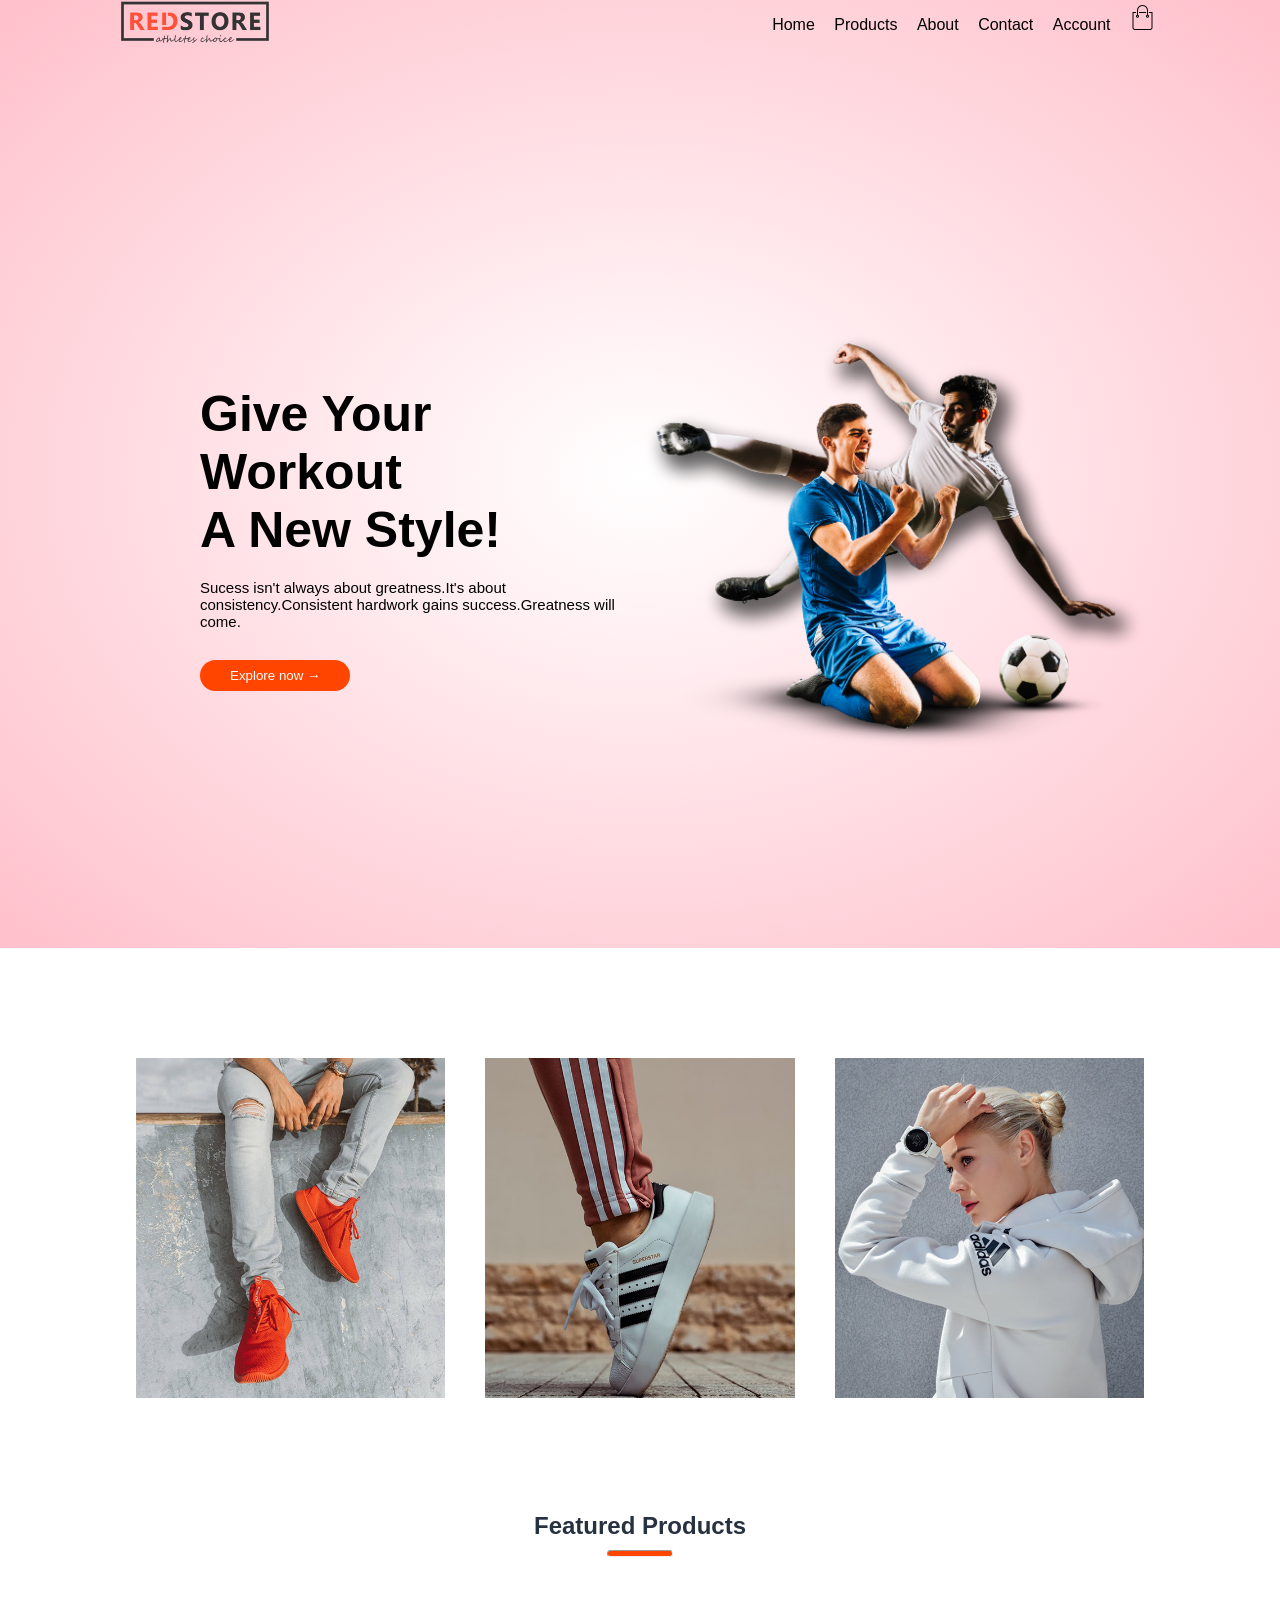
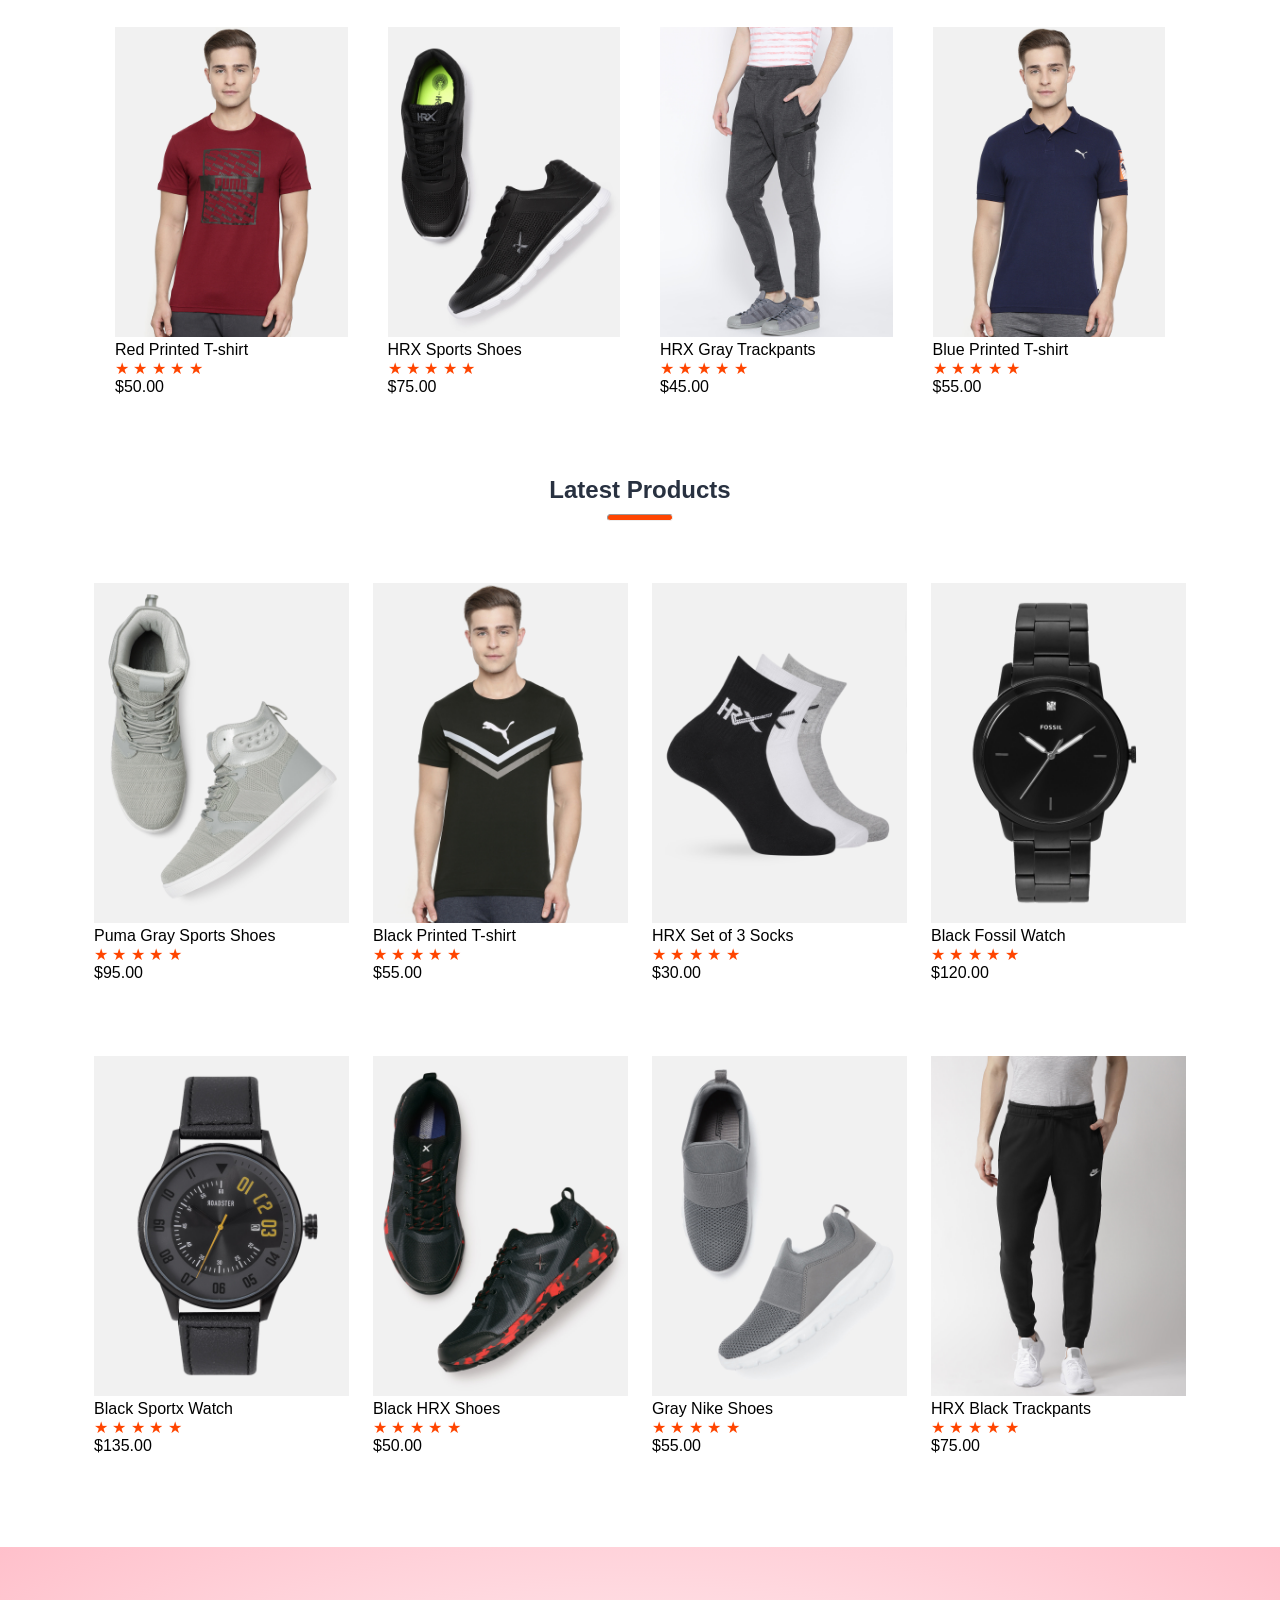
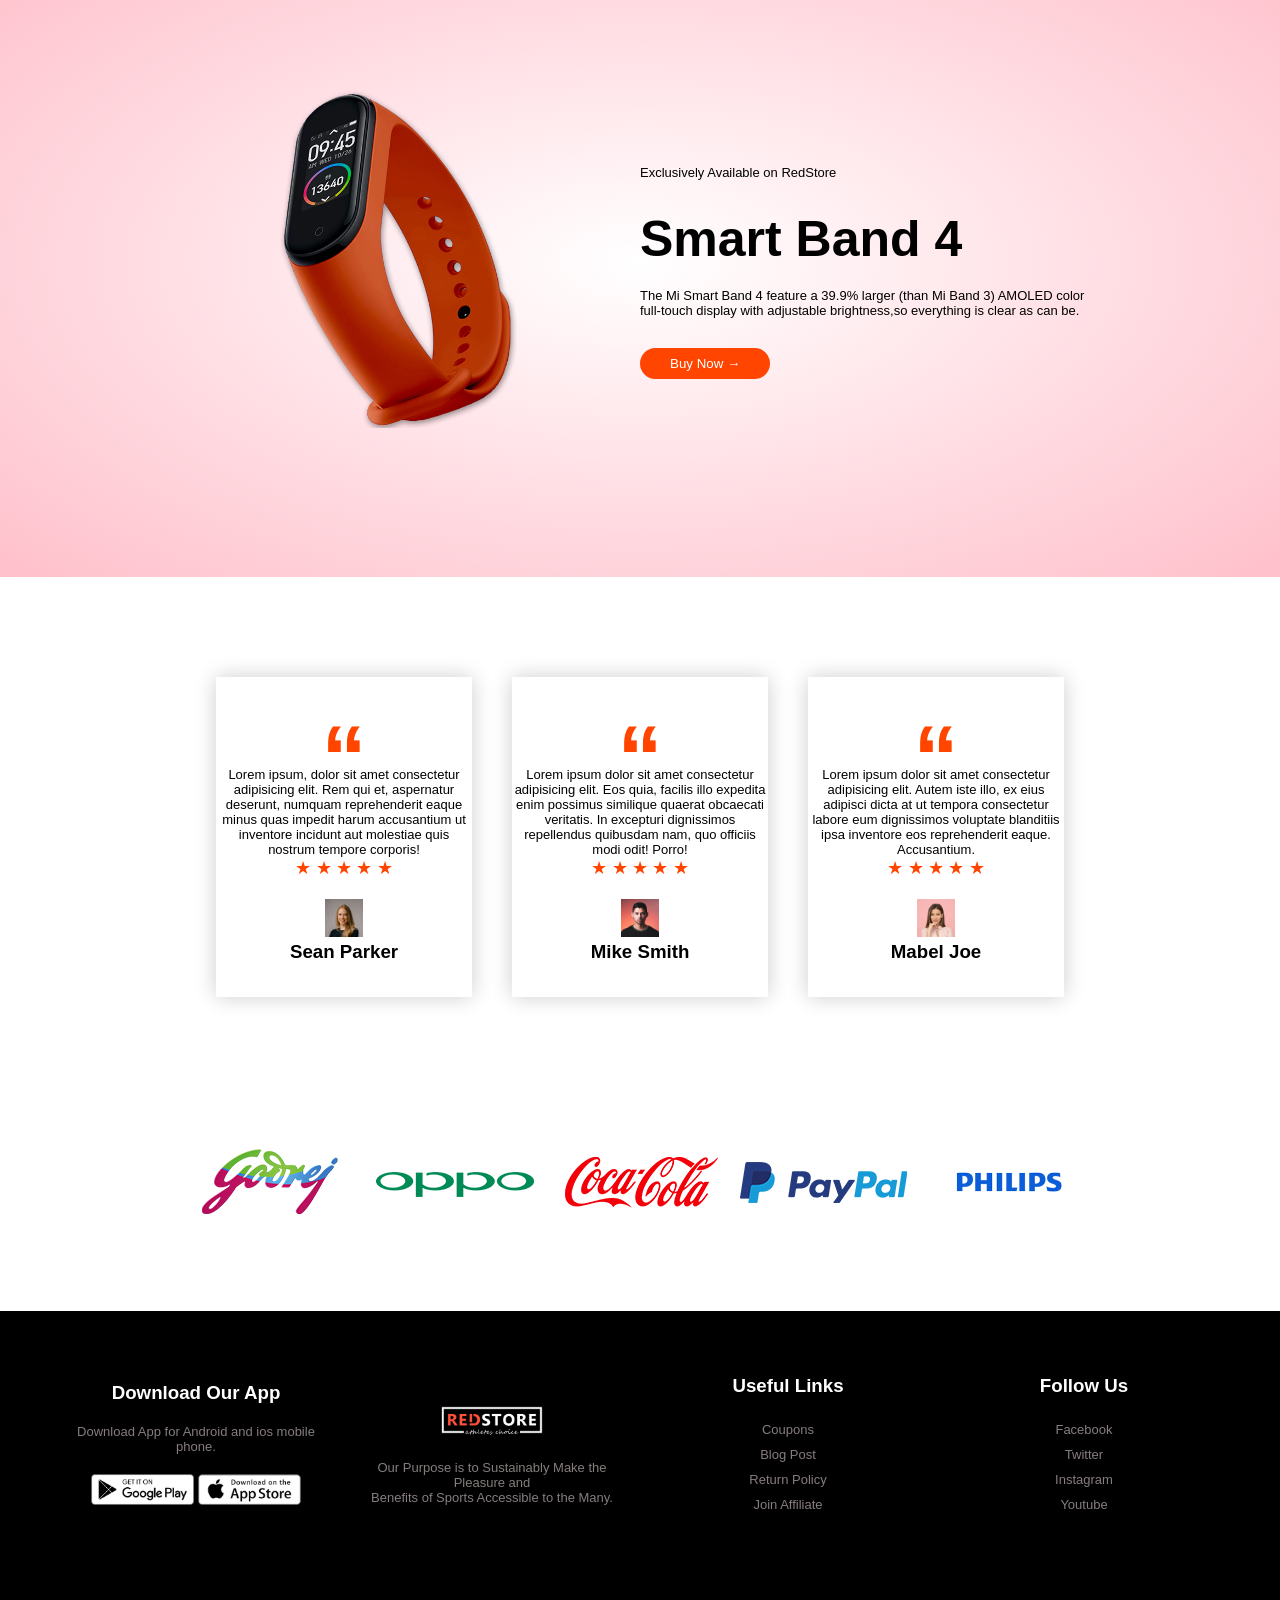
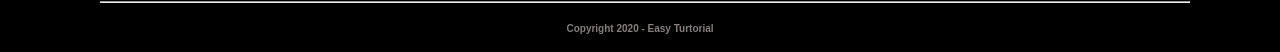
<file: index.html>
<!DOCTYPE html>
<html lang="en">
<head>
    <meta charset="UTF-8">
    <meta name="viewport" content="width=device-width, initial-scale=1.0">
    <title>Red-Store</title>
    <link rel="stylesheet" href="./style/main.css">
    
</head>
<body>
    <div class="header">
        
        <div class="container">
        <div class="navbar">
            
        <a href="../index.html"><img src="../assets/logo.png" alt=""width="150px"></a>
        <nav>
           
            <ul>
                <li><a href="./index.html">Home</a></li>
                <li><a href="./pages/products.html" >Products</a></li>
                <li><a href="#">About</a></li>
                <li><a href="#">Contact</a></li>
                <li><a href="./pages/account.html">Account</a></li>
                <li><a href="./pages/cart.html"><img src="../assets/cart.png" alt=""></a></li>
                
                
            </ul>
        </nav>
    </div>
</div>
    
   
   
     <!-- landing -->
        <section class="landing">
            <div class="col">
              <h1>Give Your Workout <br>A New Style!</h1>
              <p>Sucess isn't always about greatness.It's about consistency.Consistent hardwork gains success.Greatness will come.</p>
              <button><a href="./pages/products.html"> Explore now &#8594;</a></button>
            </div>
            <div class="col">
              <img src="./assets/image1.png" alt="">
            </div>   
        </section>
    </div>
    <main>
        <section class="category"> 
            <div class="cards">
             <div class="card">
                 <img src="./assets/category-1.jpg" alt="">
             </div>        
              <div class="card">
                 <img src="./assets/category-2.jpg" alt="">
             </div>    
             <div class="card">
                 <img src="./assets/category-3.jpg" alt="">
             </div>   
           </div>

        </section>

        <!-- featured products -->

        <section class="products">
            <h2> Featured Products</h2><hr>
            <div class="featured-product">
                <div class="p1">
                    <a href="./pages/Red Printed T-shirt.html"><img src="./assets/product-1.jpg" alt=""></a>
                    <p>Red Printed T-shirt</p>
                    <span>&#9733;</span>
                    <span>&#9733;</span>
                    <span>&#9733;</span>
                    <span>&#9733;</span>
                    <span>&#9733;</span>
                    <p>$50.00</p>


                </div>
                <div class="p2">
                   <a href="#"><img src="./assets/product-2.jpg" alt=""></a> 
                   <p>HRX Sports Shoes</p>
                   <span>&#9733;</span>
                   <span>&#9733;</span>
                   <span>&#9733;</span>
                   <span>&#9733;</span>
                   <span>&#9733;</span>
                   <p>$75.00</p>

               
                </div>
                <div class="p3">
                    <a href="#"><img src="./assets/product-3.jpg" alt=""></a>
                    <p>HRX Gray Trackpants</p>
                    <span>&#9733;</span>
                    <span>&#9733;</span>
                    <span>&#9733;</span>
                    <span>&#9733;</span>
                    <span>&#9733;</span>
                    <p>$45.00</p>
                    
                </div>
                <div class="p4">
                    <a href="#"><img src="./assets/product-4.jpg" alt=""></a>
                    <p>Blue Printed T-shirt</p>
                    <span>&#9733;</span>
                    <span>&#9733;</span>
                    <span>&#9733;</span>
                    <span>&#9733;</span>
                    <span>&#9733;</span>
                    <p>$55.00</p>
                </div>
            </div>
        </section>
        <!-- End Featured products -->
        <!-- Latest product -->
        <section class="products2">
            <h2>Latest Products</h2>
            <hr>
            <div class="latest-product">
                <div class="p5">
                    <a href="#"><img src="./assets/product-5.jpg" alt=""></a>
                    <p>Puma Gray Sports Shoes</p>
                    <span>&#9733;</span>
                    <span>&#9733;</span>
                    <span>&#9733;</span>
                    <span>&#9733;</span>
                    <span>&#9733;</span>
                    <p>$95.00</p>
                </div>
                <div class="p6">
                    <a href="#"><img src="./assets/product-6.jpg" alt=""></a>
                    <p>Black Printed T-shirt</p>
                    <span>&#9733;</span>
                    <span>&#9733;</span>
                    <span>&#9733;</span>
                    <span>&#9733;</span>
                    <span>&#9733;</span>
                    <p>$55.00</p>
                </div>
                <div class="p7">
                    <a href="#"><img src="./assets/product-7.jpg" alt=""></a>
                    <p>HRX Set of 3 Socks</p>
                    <span>&#9733;</span>
                    <span>&#9733;</span>
                    <span>&#9733;</span>
                    <span>&#9733;</span>
                    <span>&#9733;</span>
                    <p>$30.00</p>
                </div>
                <div class="p8">
                    <a href="#"><img src="./assets/product-8.jpg" alt=""></a>
                    <p>Black Fossil Watch</p>
                    <span>&#9733;</span>
                    <span>&#9733;</span>
                    <span>&#9733;</span>
                    <span>&#9733;</span>
                    <span>&#9733;</span>
                    <p>$120.00</p>
                </div>
            </div>
            <div class="latest-product">
                <div class="p9">
                    <a href="#"><img src="./assets/product-9.jpg" alt=""></a>
                    <p>Black Sportx Watch</p>
                    <span>&#9733;</span>
                    <span>&#9733;</span>
                    <span>&#9733;</span>
                    <span>&#9733;</span>
                    <span>&#9733;</span>
                    <p>$135.00</p>
                </div>
                <div class="p10">
                    <a href="#"><img src="./assets/product-10.jpg" alt=""></a>
                    <p>Black HRX Shoes</p>
                    <span>&#9733;</span>
                    <span>&#9733;</span>
                    <span>&#9733;</span>
                    <span>&#9733;</span>
                    <span>&#9733;</span>
                    <p>$50.00</p>
                </div>
                <div class="p11">
                    <a href="#"><img src="./assets/product-11.jpg" alt=""></a>
                    <p>Gray Nike Shoes</p>
                    <span>&#9733;</span>
                    <span>&#9733;</span>
                    <span>&#9733;</span>
                    <span>&#9733;</span>
                    <span>&#9733;</span>
                    <p>$55.00</p>
                </div>
                <div class="p12">
                    <a href="#"><img src="./assets/product-12.jpg" alt=""></a>
                    <p>HRX Black Trackpants</p>
                    <span>&#9733;</span>
                    <span>&#9733;</span>
                    <span>&#9733;</span>
                    <span>&#9733;</span>
                    <span>&#9733;</span>
                    <p>$75.00</p>
                </div>
            </div>
        </section>
         <!-- end of latest products -->
         <section class="exclusive">
            <div class="ad-col">
                <div>
                <img src="./assets/exclusive.png" alt="">
                </div>

            </div>
            <div class="ad-col">
                <p>Exclusively Available on RedStore</p>
                <h1>Smart Band 4</h1>
                <p>The Mi Smart Band 4 feature a 39.9% larger &#40;than Mi Band 3&#41; AMOLED color <br>full-touch display with adjustable brightness,so everything is clear as can be. </p>
                <button><a href="#">Buy Now &#8594;</a></button>

            </div>
         </section>
         <section class="review">
            <div class="rev-col">
                <h1>&#8220;</h1>
                <p>Lorem ipsum, dolor sit amet consectetur adipisicing elit. Rem qui et, aspernatur deserunt, numquam reprehenderit eaque minus quas impedit harum accusantium ut inventore incidunt aut molestiae quis nostrum tempore corporis!</p>
                    <span>&#9733;</span>
                    <span>&#9733;</span>
                    <span>&#9733;</span>
                    <span>&#9733;</span>
                    <span>&#9733;</span>
                    <br>
                <img src="./assets/user-1.png" alt="">
                <h3>Sean Parker</h3>
                
            </div>
            <div class="rev-col">
                <h1>&#8220;</h1>
                <p>Lorem ipsum dolor sit amet consectetur adipisicing elit. Eos quia, facilis illo expedita enim possimus similique quaerat obcaecati veritatis. In excepturi dignissimos repellendus quibusdam nam, quo officiis modi odit! Porro!</p>
                    <span>&#9733;</span>
                    <span>&#9733;</span>
                    <span>&#9733;</span>
                    <span>&#9733;</span>
                    <span>&#9733;</span>
                    <br>
                <img src="./assets/user-2.png" alt="">
                <h3>Mike Smith</h3>
            </div>
            <div class="rev-col">
                
                <h1>&#8220;</h1>
                <p>Lorem ipsum dolor sit amet consectetur adipisicing elit. Autem iste illo, ex eius adipisci dicta at ut tempora consectetur labore eum dignissimos voluptate blanditiis ipsa inventore eos reprehenderit eaque. Accusantium. </p>
                    <span>&#9733;</span>
                    <span>&#9733;</span>
                    <span>&#9733;</span>
                    <span>&#9733;</span>
                    <span>&#9733;</span>
                    <br>
                <img src="./assets/user-3.png" alt="">
                <h3> Mabel Joe</h3>
            </div>
         </section>
         <!-- company logo -->
         <section class="logo">
            <div class="log-hover">
                <img src="./assets/logo-godrej.png" alt="">
                <img src="./assets/logo-oppo.png" alt="">
                <img src="./assets/logo-coca-cola.png" alt="">
                <img src="./assets/logo-paypal.png" alt="">
                <img src="./assets/logo-philips.png" alt="">
            </div>
         </section>
 </main>   

         <footer>
            <div class="footer">
            
                <div class="col-foot">
                    
                    <h3>Download Our App</h3>
                    <p>Download App for Android and ios mobile phone.</p>
                    <img src="./assets/play-store.png" alt="">
                    <img src="./assets/app-store.png" alt="">
                </div>
                <div class="col-foot">
                    <img src="./assets/logo-white.png" alt="">
                    <p>Our Purpose is to Sustainably Make the Pleasure and <br>Benefits of Sports Accessible to  the Many.</p>
                </div>
                <div class="col-foot">
                    <h3>Useful Links</h3>
                    <a href="#">Coupons</a>
                    <a href="#">Blog Post</a>
                    <a href="#">Return Policy</a>
                    <a href="#">Join Affiliate</a>
                </div>
                <div class="col-foot">
                    <h3>Follow Us</h3>
                    <a href="#">Facebook</a>
                    <a href="#">Twitter</a>
                    <a href="#">Instagram</a>
                    <a href="#">Youtube</a>
                </div>
                
            </div>
            <hr>
            <h4>Copyright 2020 - Easy Turtorial</h4>
            <br>
         </footer>
        
    
</body>
</html>
</file>
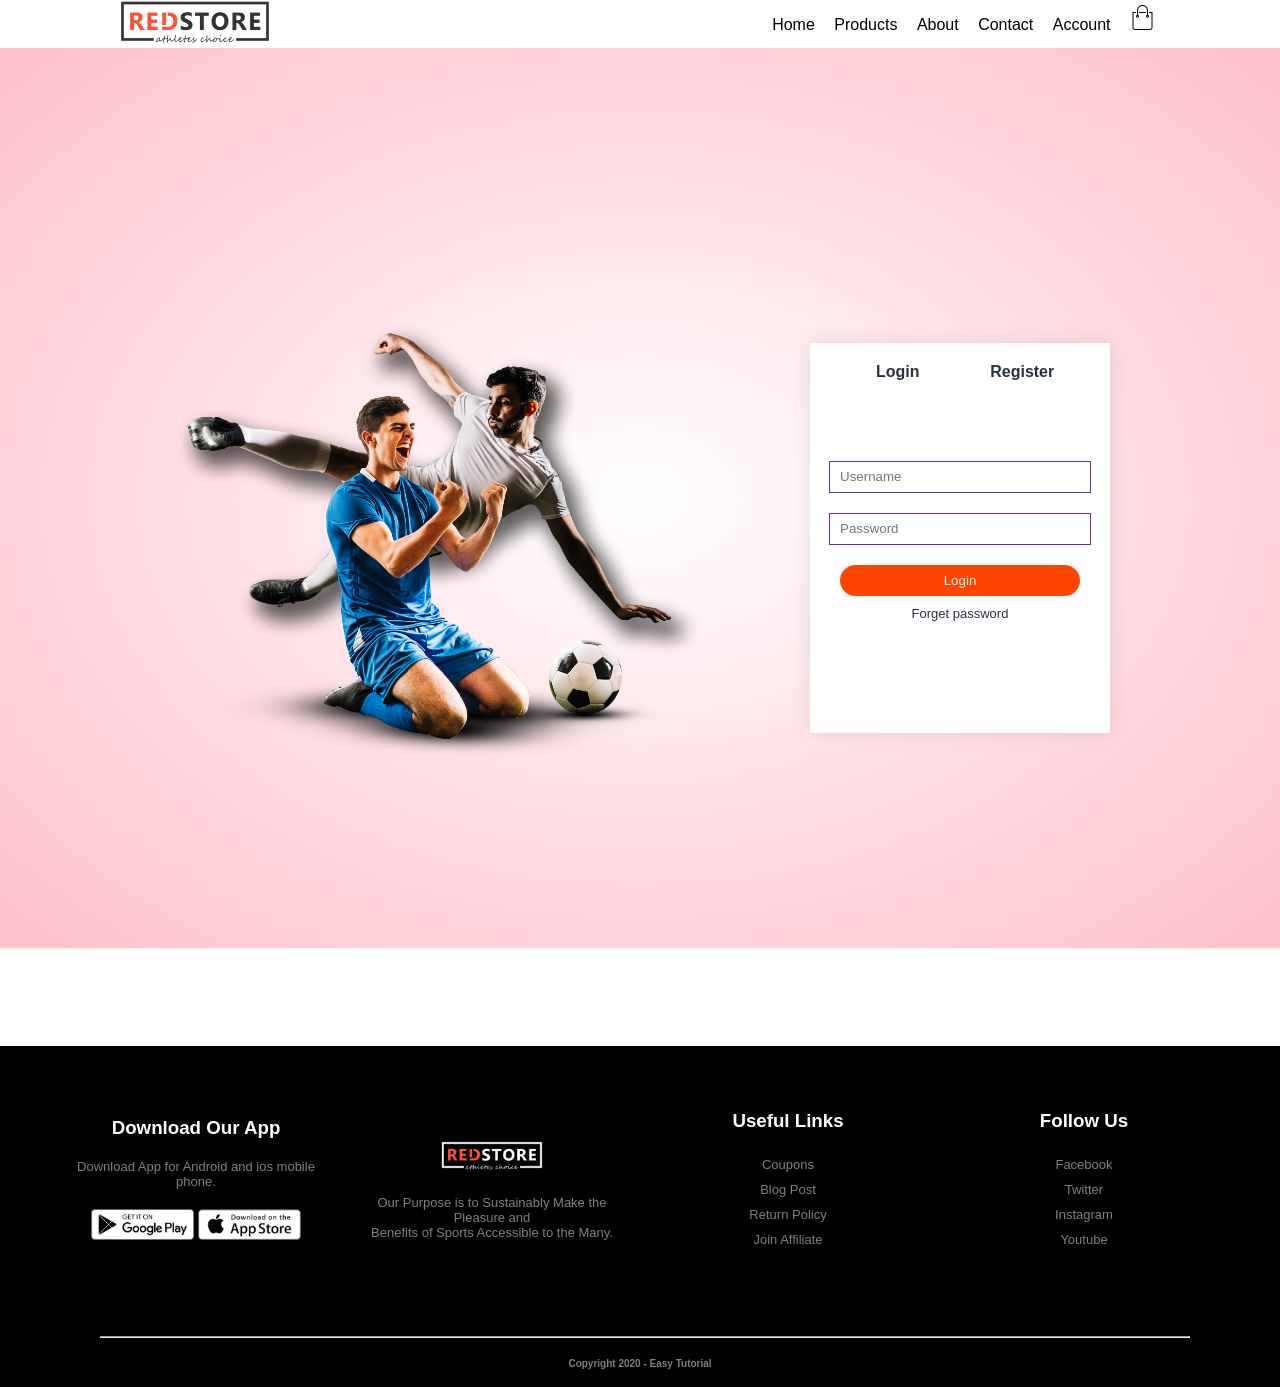
<file: pages/account.html>
<!DOCTYPE html>
<html lang="en">
<head>
    <meta charset="UTF-8">
    <meta name="viewport" content="width=device-width, initial-scale=1.0">
    <title>Account</title>
    <link rel="stylesheet" href="../style/main.css">
</head>
<body>
    <section>
        <div class="container">
        <div class="navbar">
            
        <a href="../index.html"><img src="../assets/logo.png" alt=""width="150px"></a>
        <nav>
           
            <ul>
                <li><a href="../index.html">Home</a></li>
                <li><a href="./products.html" >Products</a></li>
                <li><a href="#">About</a></li>
                <li><a href="#">Contact</a></li>
                <li><a href="./account.html">Account</a></li>
                <li><a href="./cart.html"><img src="../assets/cart.png" alt=""></a></li>
                
                
            </ul>
        </nav>
    </div>
</div>
    </section>

    <main>
        <!-- landing -->
        <section class="landing2">
            <div class="landing-col">
             
              <img src="../assets/image1.png" alt="">
            </div>
            <div class="landing-col">
                <div class="form-container">
                    <div class="form-btn">
                        <span>Login</span>
                        <span>Register</span>
                    </div>
                    <form >
                        <input type="text" placeholder="Username">
        
                        <input type="password" placeholder="Password">
                        <button type="submit" class=>Login</button>
                        <a href="">Forget password</a>

                
                   </form>
                    <!-- <form >
                        <input type="text" placeholder="Username">
        
                        <input type="email" placeholder="Email">
                        <input type="password" placeholder="Password">
                        <button type="submit" >Register</button>
                        <a href="">Forget password</a>

                
                   </form> -->
                </div>

            </div>   
        </section>

    </main>
    <br>
    <footer>
        <div class="footer">
        
            <div class="col-foot">
                
                <h3>Download Our App</h3>
                <p>Download App for Android and ios mobile phone.</p>
                <img src="../assets/play-store.png" alt="">
                <img src="../assets/app-store.png" alt="">
            </div>
            <div class="col-foot">
                <img src="../assets/logo-white.png" alt="">
                <p>Our Purpose is to Sustainably Make the Pleasure and <br>Benefits of Sports Accessible to  the Many.</p>
            </div>
            <div class="col-foot">
                <h3>Useful Links</h3>
                <a href="#">Coupons</a>
                <a href="#">Blog Post</a>
                <a href="#">Return Policy</a>
                <a href="#">Join Affiliate</a>
            </div>
            <div class="col-foot">
                <h3>Follow Us</h3>
                <a href="#">Facebook</a>
                <a href="#">Twitter</a>
                <a href="#">Instagram</a>
                <a href="#">Youtube</a>
            </div>
            
        </div>
        <hr>
        <h4>Copyright 2020 - Easy Tutorial</h4>
        <br>
     </footer>
    
</body>
</html>
</file>
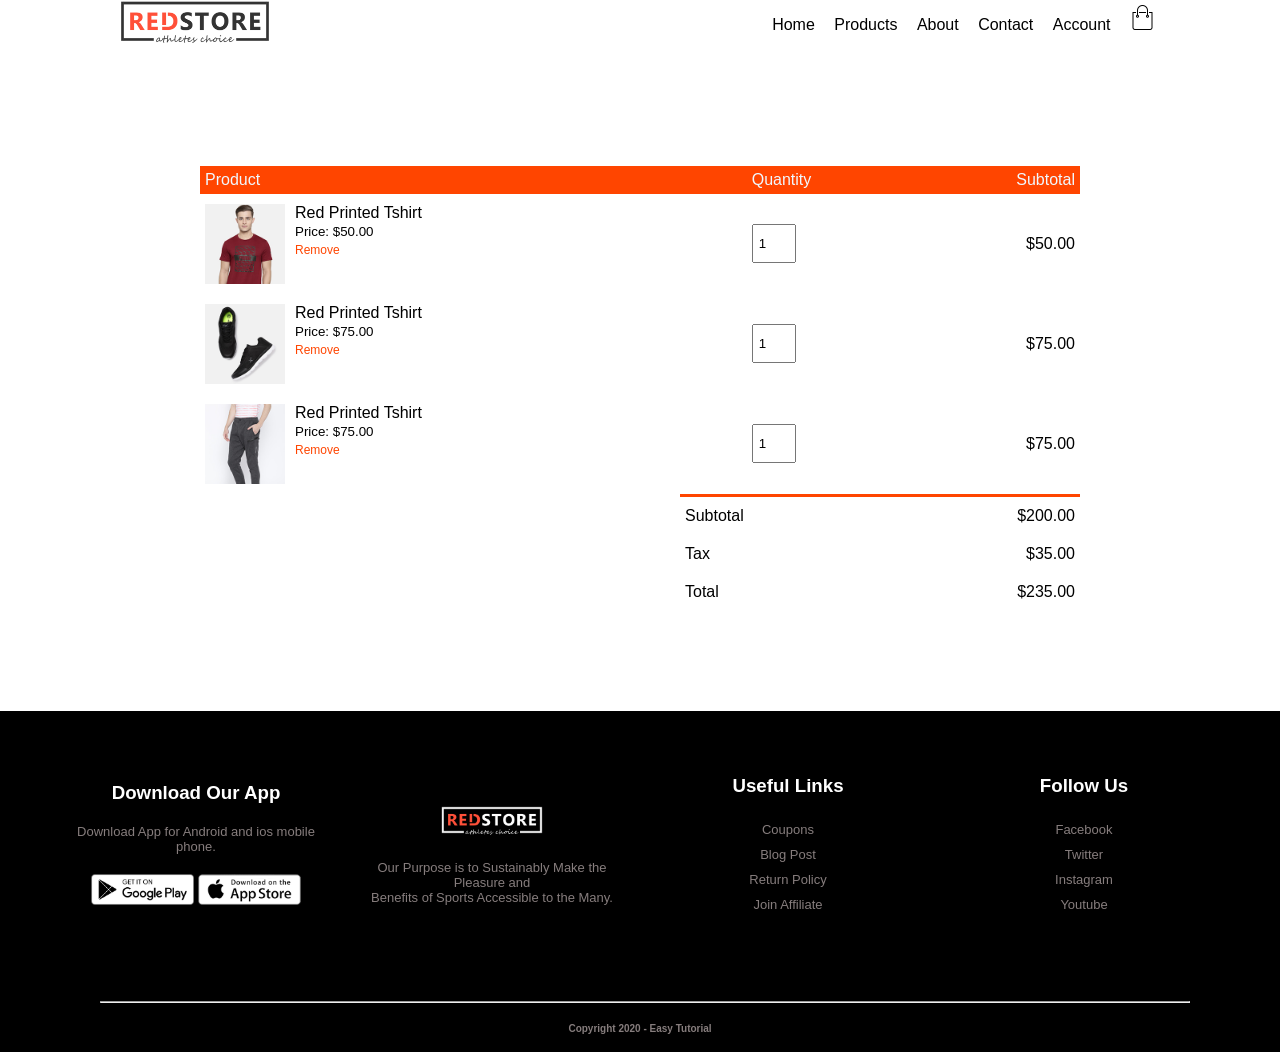
<file: pages/cart.html>
<!DOCTYPE html>
<html lang="en">
<head>
    <meta charset="UTF-8">
    <meta name="viewport" content="width=device-width, initial-scale=1.0">
    <title>Cart</title>
    <link rel="stylesheet" href="../style/main.css">
</head>
<body>
    <section>
        <div class="container">
        <div class="navbar">
            
        <a href="../index.html"><img src="../assets/logo.png" alt=""width="150px"></a>
        <nav>
           
            <ul>
                <li><a href="../index.html">Home</a></li>
                <li><a href="./products.html" >Products</a></li>
                <li><a href="#">About</a></li>
                <li><a href="#">Contact</a></li>
                <li><a href="../pages/account.html">Account</a></li>
                <li><a href="../pages/cart.html"><img src="../assets/cart.png" alt=""></a></li>
                
                
            </ul>
        </nav>
    </div>
</div>
    </section>
    <br>
    <main>
    <div class="container-cart">
        <table>
            <tr>
                <th>Product</th>
                <th>Quantity</th>
                <th>Subtotal</th>
            </tr>
            <tr>
                <td>
                    <div class="cart-info">
                        <img src="../assets/buy-1.jpg">
                        <div>
                        <p>Red Printed Tshirt</p>
                        <small>Price: $50.00</small>
                        <br>
                        <a href="">Remove</a>
                    </div>
                    </div>
                </td>
                <td><input type="number" value="1"></td>
                <td><p>$50.00</p></td>
            </tr>
            <tr>
                <td>
                    <div class="cart-info">
                        <img src="../assets/buy-2.jpg">
                        <div>
                        <p>Red Printed Tshirt</p>
                        <small>Price: $75.00</small>
                        <br>
                        <a href="">Remove</a>
                    </div>
                    </div>
                </td>
                <td><input type="number" value="1"></td>
                <td><p>$75.00</p></td>
            </tr>
            <tr>
                <td>
                    <div class="cart-info">
                        <img src="../assets/buy-3.jpg">
                        <div>
                        <p>Red Printed Tshirt</p>
                        <small>Price: $75.00</small>
                        <br>
                        <a href="">Remove</a>
                    </div>
                    </div>
                </td>
                <td><input type="number" value="1"></td>
                <td><p>$75.00</p></td>
            </tr>
        
        </table>
    
    <div class="total-price">
        <table>
            <tr>
                <td>Subtotal</td>
                <td><p>$200.00</p></td>
            </tr>
            <tr>
                <td>Tax</td>
                <td><p>$35.00</p></td>
            </tr>
            <tr>
                <td>Total</td>
                <td><p>$235.00</p></td>
            </tr>
        </table>
    </div>
</div>
</main>

    <footer>
        <div class="footer">
        
            <div class="col-foot">
                
                <h3>Download Our App</h3>
                <p>Download App for Android and ios mobile phone.</p>
                <img src="../assets/play-store.png" alt="">
                <img src="../assets/app-store.png" alt="">
            </div>
            <div class="col-foot">
                <img src="../assets/logo-white.png" alt="">
                <p>Our Purpose is to Sustainably Make the Pleasure and <br>Benefits of Sports Accessible to  the Many.</p>
            </div>
            <div class="col-foot">
                <h3>Useful Links</h3>
                <a href="#">Coupons</a>
                <a href="#">Blog Post</a>
                <a href="#">Return Policy</a>
                <a href="#">Join Affiliate</a>
            </div>
            <div class="col-foot">
                <h3>Follow Us</h3>
                <a href="#">Facebook</a>
                <a href="#">Twitter</a>
                <a href="#">Instagram</a>
                <a href="#">Youtube</a>
            </div>
            
        </div>
        <hr>
        <h4>Copyright 2020 - Easy Tutorial</h4>
        <br>
     </footer>
    
</body>
</html>
</file>
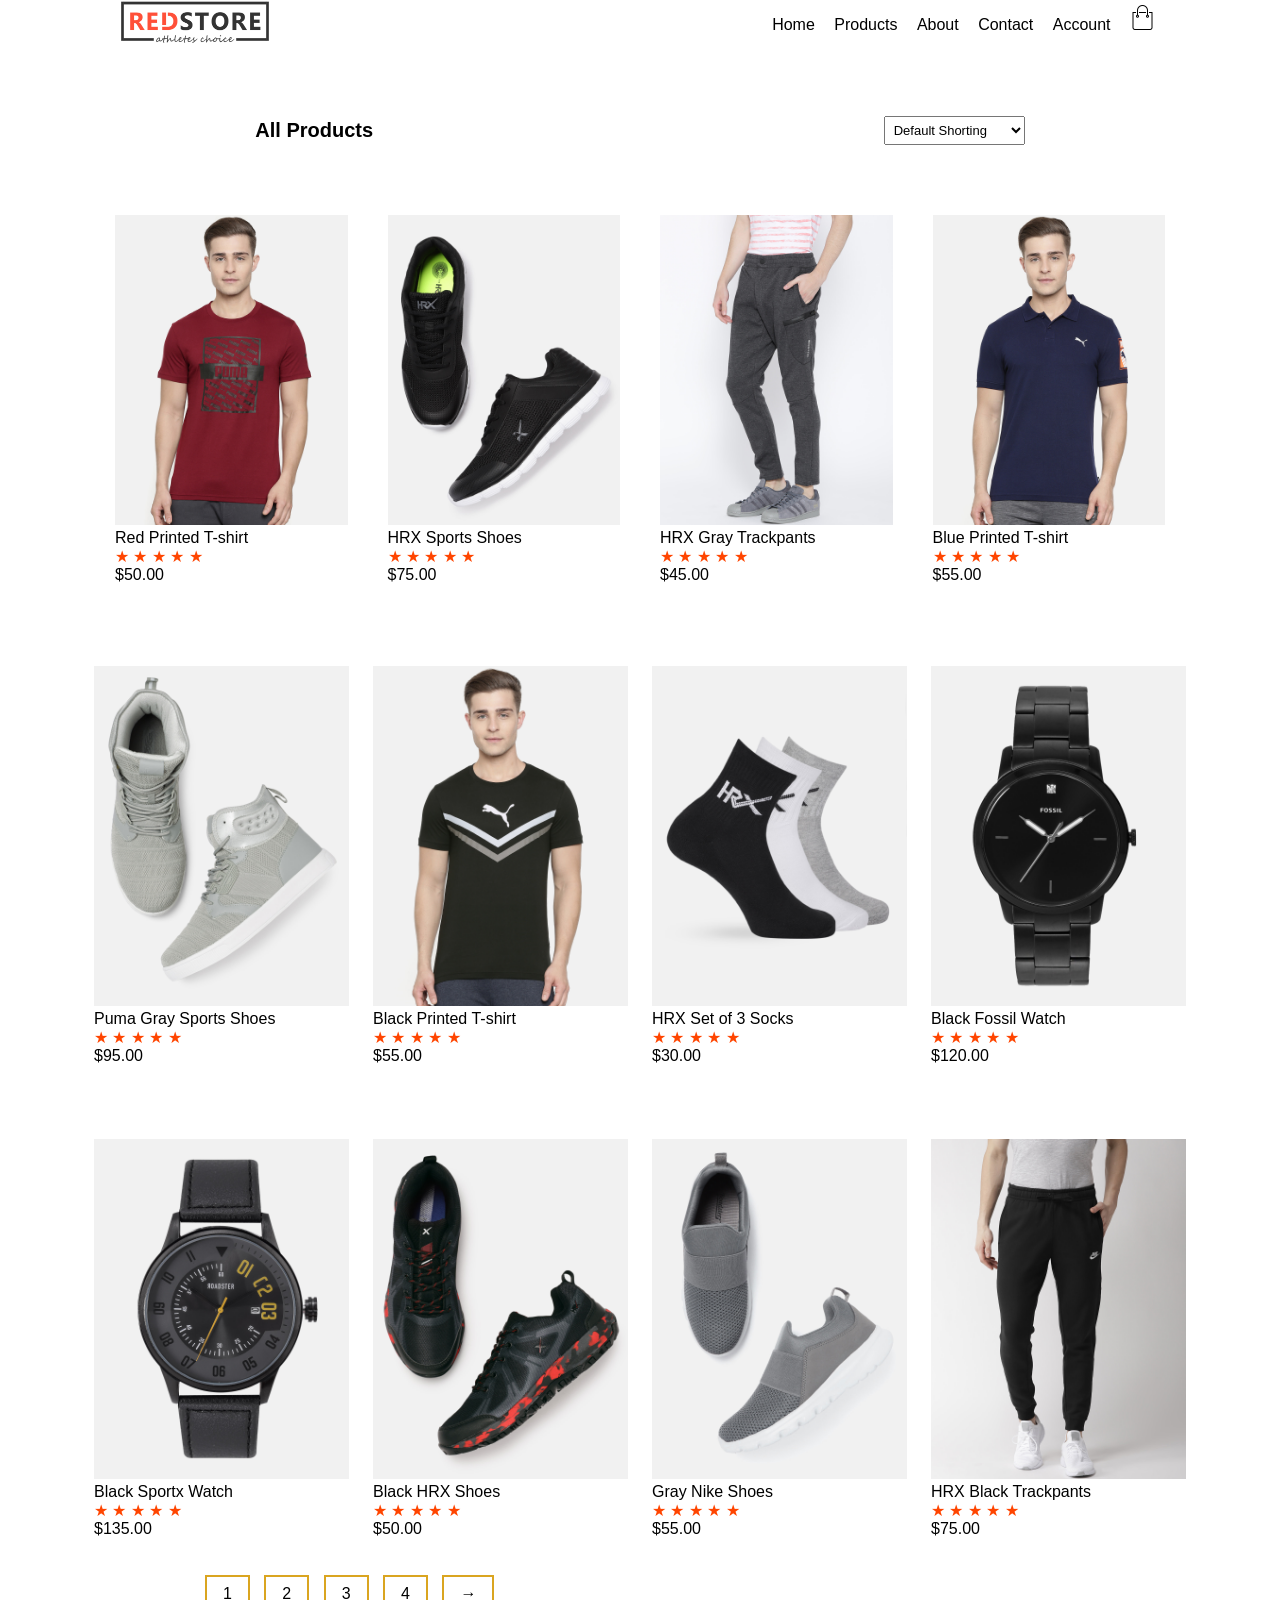
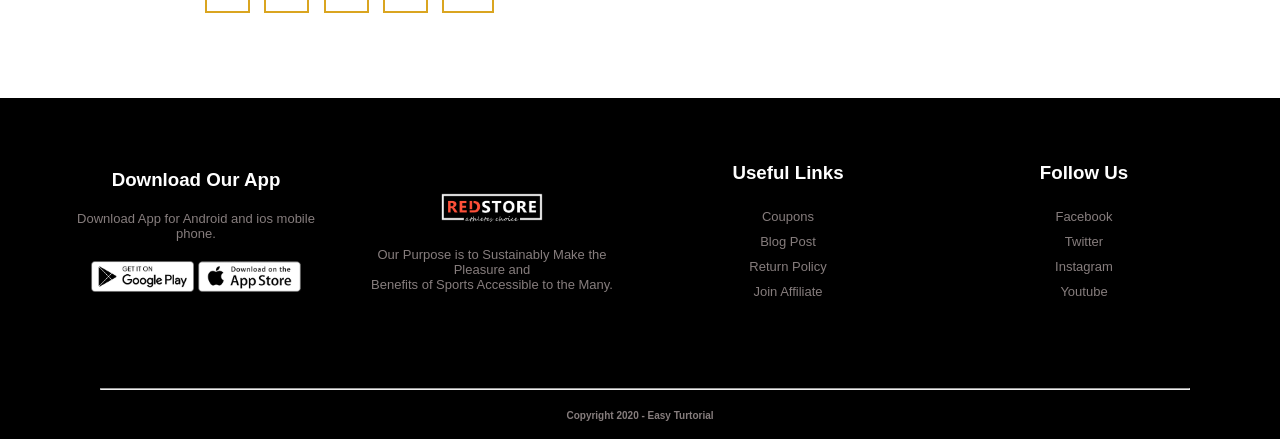
<file: pages/products.html>
<!DOCTYPE html>
<html lang="en">
<head>
    <meta charset="UTF-8">
    <meta name="viewport" content="width=device-width, initial-scale=1.0">
    <title>Products</title>
    <link rel="stylesheet" href="../style/main.css">
</head>
<body>
    <section>
        <div class="container">
        <div class="navbar">
            
        <a href="../index.html"><img src="../assets/logo.png" alt=""width="150px"></a>
        <nav>
           
            <ul>
                <li><a href="../index.html">Home</a></li>
                <li><a href="./products.html" >Products</a></li>
                <li><a href="#">About</a></li>
                <li><a href="#">Contact</a></li>
                <li><a href="../pages/account.html">Account</a></li>
                <li><a href="../pages/cart.html"><img src="../assets/cart.png" alt=""></a></li>
                
                
            </ul>
        </nav>
    </div>
</div>
</section>
    <br>
    <main>
        <section class="all-product">
            <div class="all-col">
                <h2>All Products</h2>
            </div>   
             <div class="all-col">  
                <select name="" id="">
                  <option value="">Default Shorting</option>
                  <option value="">Short by price</option>
                  <option value="">Short by popularity</option>
                  <option value="">Short by rating</option>
                  <option value="">Short by rate</option>
                </select>
            </div> 
            
        </section>
    
    <!-- ALL PRODUCTS -->
    <section class="products">
        <div class="featured-product">
            <div class="p1">
                <a href="../pages/Red Printed T-shirt.html"><img src="../assets/product-1.jpg" alt=""></a>
                <p>Red Printed T-shirt</p>
                <span>&#9733;</span>
                <span>&#9733;</span>
                <span>&#9733;</span>
                <span>&#9733;</span>
                <span>&#9733;</span>
                <p>$50.00</p>


            </div>
            <div class="p2">
               <a href="#"><img src="../assets/product-2.jpg" alt=""></a> 
               <p>HRX Sports Shoes</p>
               <span>&#9733;</span>
               <span>&#9733;</span>
               <span>&#9733;</span>
               <span>&#9733;</span>
               <span>&#9733;</span>
               <p>$75.00</p>

           
            </div>
            <div class="p3">
                <a href="#"><img src="../assets/product-3.jpg" alt=""></a>
                <p>HRX Gray Trackpants</p>
                <span>&#9733;</span>
                <span>&#9733;</span>
                <span>&#9733;</span>
                <span>&#9733;</span>
                <span>&#9733;</span>
                <p>$45.00</p>
                
            </div>
            <div class="p4">
                <a href="#"><img src="../assets/product-4.jpg" alt=""></a>
                <p>Blue Printed T-shirt</p>
                <span>&#9733;</span>
                <span>&#9733;</span>
                <span>&#9733;</span>
                <span>&#9733;</span>
                <span>&#9733;</span>
                <p>$55.00</p>
            </div>
        </div>
    </section>
    <section class="products2">
        <div class="latest-product">
            <div class="p5">
                <a href="#"><img src="../assets/product-5.jpg" alt=""></a>
                <p>Puma Gray Sports Shoes</p>
                <span>&#9733;</span>
                <span>&#9733;</span>
                <span>&#9733;</span>
                <span>&#9733;</span>
                <span>&#9733;</span>
                <p>$95.00</p>
            </div>
            <div class="p6">
                <a href="#"><img src="../assets/product-6.jpg" alt=""></a>
                <p>Black Printed T-shirt</p>
                <span>&#9733;</span>
                <span>&#9733;</span>
                <span>&#9733;</span>
                <span>&#9733;</span>
                <span>&#9733;</span>
                <p>$55.00</p>
            </div>
            <div class="p7">
                <a href="#"><img src="../assets/product-7.jpg" alt=""></a>
                <p>HRX Set of 3 Socks</p>
                <span>&#9733;</span>
                <span>&#9733;</span>
                <span>&#9733;</span>
                <span>&#9733;</span>
                <span>&#9733;</span>
                <p>$30.00</p>
            </div>
            <div class="p8">
                <a href="#"><img src="../assets/product-8.jpg" alt=""></a>
                <p>Black Fossil Watch</p>
                <span>&#9733;</span>
                <span>&#9733;</span>
                <span>&#9733;</span>
                <span>&#9733;</span>
                <span>&#9733;</span>
                <p>$120.00</p>
            </div>
        </div>
        <div class="latest-product">
            <div class="p9">
                <a href="#"><img src="../assets/product-9.jpg" alt=""></a>
                <p>Black Sportx Watch</p>
                <span>&#9733;</span>
                <span>&#9733;</span>
                <span>&#9733;</span>
                <span>&#9733;</span>
                <span>&#9733;</span>
                <p>$135.00</p>
            </div>
            <div class="p10">
                <a href="#"><img src="../assets/product-10.jpg" alt=""></a>
                <p>Black HRX Shoes</p>
                <span>&#9733;</span>
                <span>&#9733;</span>
                <span>&#9733;</span>
                <span>&#9733;</span>
                <span>&#9733;</span>
                <p>$50.00</p>
            </div>
            <div class="p11">
                <a href="#"><img src="../assets/product-11.jpg" alt=""></a>
                <p>Gray Nike Shoes</p>
                <span>&#9733;</span>
                <span>&#9733;</span>
                <span>&#9733;</span>
                <span>&#9733;</span>
                <span>&#9733;</span>
                <p>$55.00</p>
            </div>
            <div class="p12">
                <a href="#"><img src="../assets/product-12.jpg" alt=""></a>
                <p>HRX Black Trackpants</p>
                <span>&#9733;</span>
                <span>&#9733;</span>
                <span>&#9733;</span>
                <span>&#9733;</span>
                <span>&#9733;</span>
                <p>$75.00</p>
            </div>
        </div>
    </section>
    <section class="pages">
        <div class="pag-col">
            
                <a href="#">1</a>
                <a href="#">2</a>
                <a href="#">3</a>
                <a href="#">4</a>
                <a href="#">&#8594;</a>
                
            
        </div>
    </section>
</main>
    <footer>
        <div class="footer">
        
            <div class="col-foot">
                
                <h3>Download Our App</h3>
                <p>Download App for Android and ios mobile phone.</p>
                <img src="../assets/play-store.png" alt="">
                <img src="../assets/app-store.png" alt="">
            </div>
            <div class="col-foot">
                <img src="../assets/logo-white.png" alt="">
                <p>Our Purpose is to Sustainably Make the Pleasure and <br>Benefits of Sports Accessible to  the Many.</p>
            </div>
            <div class="col-foot">
                <h3>Useful Links</h3>
                <a href="#">Coupons</a>
                <a href="#">Blog Post</a>
                <a href="#">Return Policy</a>
                <a href="#">Join Affiliate</a>
            </div>
            <div class="col-foot">
                <h3>Follow Us</h3>
                <a href="#">Facebook</a>
                <a href="#">Twitter</a>
                <a href="#">Instagram</a>
                <a href="#">Youtube</a>
            </div>
            
        </div>
        <hr>
        <h4>Copyright 2020 - Easy Turtorial</h4>
        <br>
     </footer>
 
</html>
</file>
<file: style/main.css>
:root{
    --theme-secondary:orangered;
}
*{
    margin: 0;
    padding:0;
    font-family: "Poppins",sans-serif;
}
.header{
  
    background: radial-gradient(white,pink);
 
}
.container{
    margin-left:120px;
    margin-right:120px;

}
.navbar{
    display: flex;
    justify-content: space-between;
}

nav{   
    display: inline-block;
    margin-top: 5px; 
}


nav ul li{
    list-style-type: none;
    display: inline-block;
    margin: 0px 5px 0px 10px;
    
    
  
}
nav li a{
    text-decoration: none;
    color: black;
    
    
}
nav li a img{
    width: 25px;
    
   
}

.landing{

   
    width: 100%;
    height: 100vh;
    display: flex;
    align-items: center;
    justify-content: space-around;
    

    
}
.col {
    margin-top: 80px;
    display: inline-block;
    flex-basis: 50%;
   
  

       
}
.col h1{
    font-size: 50px;
    margin-left: 200px;
    font-weight: 500px;
    
 
   
}
.col p {
    font-size: 15px;
    margin-left: 200px;
    margin-top: 20px;
}   
.col button{
    padding: 8px 30px;
    margin-left: 200px;
    margin-top: 30px;
    border-radius: 30px;
    background-color: var(--theme-secondary);
    border: none;
   
 
}
.col a{
    text-decoration: none;
    color: white;
    
}
.col button:hover{
    background-color: rgb(185, 70, 25);
}
.col img{
    max-width: 80%;
   
}


/*------------------ category -------------------*/
.category{
    margin:90px;
}
.cards{
   display: flex;
   justify-content: center;

}
.card{
    margin: 20px;
}
.card img{
    width: 100%;
    height: 340px;   
}


/* --------------featured products------------------- */
.products h2 {
    text-align: center;
    margin:60px 0 10px 0;
    color: #283140;
  
}
.products hr{
    width: 5%;
    margin: auto;
    height: 5px;
    border-radius: 8px;
    background-color: var(--theme-secondary);
}
.featured-product{
    display: flex;
    justify-content: center;    
    
}
.featured-product div{
    margin:20px;
}
.featured-product img{
    width: 100%;
    margin-top: 50px;
    height: 310px;
    
}
.featured-product span{
    color: var(--theme-secondary);
}

 /*-------------- latest products & Related Products ------------*/

.products2 h2{
    text-align: center;
    margin:60px 0 10px 0;
    color: #283140;

}
.products2 hr{
    width: 5%;
    margin: auto;
    height: 5px;
    border-radius: 8px;
    background-color: var(--theme-secondary);

}
.latest-product{
    margin-top: 50px;
    display: flex;
    justify-content: center;
}
.latest-product div{
    margin: 12px;
}
.latest-product img{
    width: 100%;
    height: 340px;

}
.latest-product span{

color: var(--theme-secondary);
}
/*----------------- exclusive product -----------------*/

.exclusive {
   background: radial-gradient(white,pink);
   width: 100%;
   height: 70vh;
   margin-top: 80px;
   align-items: center;
   display: flex;
  justify-content: center;
  
   
  
}
.ad-col{
    flex:1;
}
.ad-col div {
   text-align: right;
}
.ad-col img{
    width: 60%;
    padding: 50px;
  
}
.ad-col p{
    font-size: 13px;
    margin-top: 20px;

}
.ad-col h1{
    font-size: 50px;
    margin-top: 30px;
    font-weight: 500px;
}
.ad-col button{
    margin-top: 30px;
    padding: 8px 30px;
    border-radius: 20px;
    border: none;
    background-color: var(--theme-secondary);

}
.ad-col button:hover{
    background-color: rgb(185, 70, 25);

}
.ad-col a{
    text-decoration: none;
    color: white;
}
/*------------------- review -----------------------*/
.review{
    display: flex;
    justify-content: center;
    margin-top: 80px;
  
}

.rev-col{
    width:20%;
    height: 320px;
    margin: 20px;
    text-align: center;
    /* box-shadow: 0px 1px 12px 0px #ccbcbc; */
    box-shadow: 0 0 20px 0px rgba(0,0,0,0.2);
    cursor: pointer;
} 
.rev-col h1{
    margin-top: 30px;
    font-size: 90px;
    text-align: center;
    color: var(--theme-secondary);
    height: 60px;
   
}  
.rev-col p{
    text-align: center;
    font-size: small;
    font-weight: 10px;
    
    

}
.rev-col span{
    color: var(--theme-secondary);
    font-size: large;

}
.rev-col img{
    width: 15%;
   margin-top: 20px;
    
}
/* ------------------company logo-------------- */
.logo {
    margin-top:120px;
    display: flex;
    justify-content: center;
}


    
/* ----------------footer------------------- */
footer{
    background-color: black;
    
}
.footer{
    display: flex;
    align-items: center;
    margin-top: 80px;
    width: 100%;
    height: 30vh;
    justify-content: center;
    
}
hr{
    margin-top: 20px;
    width: 85%;
    text-align: center;
    margin: 20px 20px 20px 100px;
    background-color: rgb(134, 125, 125);
}
h4{
    margin-top: 20px;;
    color:rgb(134, 125, 125);
    font-size: x-small;
    text-align: center;
    justify-content: center;

}

.col-foot{
   
    width: 20%;
    text-align: center;
    justify-content: center;
    padding: 20px;   
}
.col-foot h3{
    margin-bottom: 20px;
    color: white;
    text-align: center;
}
.col-foot p{
    margin-top: 20px;
    color: rgb(134, 125, 125);
    text-align: center;
    font-size: small;
    
}

.col-foot a{ 
    text-decoration:none;
    color:rgb(134, 125, 125);
    display: block;
    line-height: 25px;
    font-size: small;
   
}
.col-foot img{
    margin-top: 20px;
    width: 40%;
    
}

/* ------------------All products------------------ */

.all-product{
    align-items: center;
    display: flex;
    justify-content: space-around;
     margin-top: 50px;
}

.all-col{
    display: inline-block; 
    
   
}
.all-col h2{
    font-size: 20px;
    font-weight: 900;
}
.all-col select{
    font-size: small;
    padding: 5px;
}
.pages{
    display: flex;
    margin-left: 200px;
    margin-top: 20px;
    justify-content: left;
    
}
.pag-col a{
    margin: 5px;
    
   text-decoration: none;
    display: inline-block;
    
    padding: 8px 16px;
    border: 2px solid goldenrod;
    color: black;
    
}

.pag-col a:hover{
    background-color: var(--theme-secondary);
}

/* ------------------Red Printed T-shirt------------ */

.redshirt{
    margin-top: 30px;
    align-items: center;
    display: flex;
    justify-content: center;
    
    
}
.redshirt img{
    
    width: 100%;
    float: right;
    /* margin-left: 50%;
    transform: translate(-50%); */
}


.redtshirt-col{
    margin: 20px;
    
    display: inline-block;
    width: 30%;
    height: 600px;
    
}
.small-img-row{ 
    margin-top: 10px;
    display: inline-flex;
    justify-content: space-between;

}
.small-img-col{
    flex-basis: 24%;
    cursor: pointer;

}
.redtshirt-col h3{
    margin-top: 40px;
    font-weight: 100;
    font-size: 15px;
    color: rgba(0, 0, 0, 0.678);
}
.redtshirt-col h1{
    margin-top: 30px;
    font-size: 40px;
    font-weight: 800;

}
.redtshirt-col h2{
    margin-top: 30px;
    color: rgba(0, 0, 0, 0.667);
    font-size: 20px;
    font-weight: 800;
}

.redtshirt-col select{
    margin-top: 30px;
    padding: 9px 12px;
    border-color: goldenrod;
}
select:focus{
    outline: none;
}
.redtshirt-col input{
    margin-top: 30px;
   padding-left: 10px;
    width: 40px;
    height: 40px;
    font-size: 20px;
    border-color: goldenrod;
    
}
input:focus{
    outline: none;
}
.redtshirt-col .fa{
    color: var(--theme-secondary);
    margin-left: 10px;
}

.redtshirt-col button{
    
    padding: 8px 32px;
    border-radius: 20px;
    background-color: var(--theme-secondary);
    border: none;
    margin-left: 10px;
  
}
.redtshirt-col a{
    text-decoration: none;
    color: aliceblue;
}
.redtshirt-col button:hover{
    background-color: rgb(185, 70, 25);
}
.redtshirt-col h5{

    font-size: 16px;
    font-weight: 600;
    margin-top: 35px;
}
.redtshirt-col p{
    margin-top: 30px;
    color: rgba(0, 0, 0, 0.741);
    font-size: 15px;
}

/*--------------- RELATED PRODUCTS-------------------- */
.relatedproduct{
    
    align-items: center;
    display: flex;
    justify-content: space-between;
    margin: 100px 220px 0 220px
}
.rel-col{
    display: inline-block;
    cursor: pointer;

}

/* --------cart items------- */

.container-cart{
    margin: 100px 200px;
}
table{
    
    width: 100%;
    border-collapse: collapse;
}
.cart-info{
    display: flex;
    flex-wrap: wrap;   
}
th{ 
    text-align: left;
    padding: 5px;
    color: aliceblue;
    background-color: var(--theme-secondary);
    font-weight: normal;
    
}
td{
    padding: 10px 5px;
}
td a{
    text-decoration: none;
    color: var(--theme-secondary);
    font-size: 12px;
}
td img{
    width: 80px;
    height: 80px;
    margin-right: 10px;
}
td input{
    width: 30px;
    height: 25px;
    padding: 5px;
}

.total-price{
    display: flex;
    justify-content:flex-end ;
}
.total-price table{
  border-top: 3px solid var(--theme-secondary);
  width: 100%;
  max-width: 400px;
}
td:last-child{
    text-align: right;
}
th:last-child{
    text-align: right;
}


/* -----------account-------------- */
.landing2{
    background: radial-gradient(white,pink);
    width: 100%;
    height: 100vh;
    display: flex;
    align-items: center;
    justify-content: space-around;

}
.landing-col {
    margin-top: 80px;
    display: inline-block;
    flex-basis: 50%;
    padding: 50px ;
       
}

.landing-col img{
    
    margin-left: 120px;
    max-width: 100%;
   
}
.form-container{
    
    background-color: white;
    width: 300px;
    height: 350px;
    position: relative;
    text-align: center;
    padding: 20px 0;
    margin: auto;
    box-shadow: 0 0 20px 0px rgba(0,0,0,0.1);
}
.form-container span{
    font-weight: bold;
    padding: 0 10px;
    color: #283140;
    cursor: pointer;
    width: 100px;
    display: inline-block;

}
.form-btn{
    display: inline-block;

}
.form-container form{
    margin-top: 70px;
}

form input{

    width: 80%;
    height: 30px;
    margin: 10px 0;
    padding: 0 10px;
    border: 1px solid rebeccapurple;
} 
form a{
    display: block;
    text-decoration: none;
    font-size: small;
    color: #283140;
}


.form-container button{
    width: 80%;
    margin: 10px 0;
    color: aliceblue;
    padding: 8px 100px;
    border-radius: 20px;
    border: none;
    background-color: var(--theme-secondary);

}
.form-container button:hover{
    background-color: rgb(185, 70, 25);
}



@media only screen and (max-width:576px) {
    /* ---------index-------------- */
 

    
     .landing{
         display: block;
        
    
     }
     .col {  
        margin-top: 0%;
   
     }
       
     .col h1{
         margin-left:40px;
 
     }
     .col p{
       
        margin-left: 40px;
  
     }
     .col button{
       
        margin-left: 40px;
        padding: 12px 30px;
        font-size: larger;
 
     }
     .col img{
         padding: 40px;
         
     }
 
    .category{
     margin-left: 0;
     margin-right: 0;
     
    }
    .cards{
     display: block;
     
     
    }
    .card img{
     width: 100%;
     height: 100%;
     
    }
    .products{
     margin-left: 0;
     margin-right: 0;
     
 
    }
    .products hr{
     width: 100px;
    }
    .featured-product{
     display: block;
     text-align: center;
     font-size: large;
 
    }
    .featured-product img {
     width: 100%;
     height: 100%;
 
 
    }
    .products2{
     margin-left: 0;
     margin-right: 0;
     
    }
    .products2 hr{
     width: 100px;
    }
    .latest-product{
     display: block;
     text-align: center;
     font-size: large;
    }
    
    .latest-product img{
     width: 100%;
     height: 100%;
    }
 
    .exclusive{
 
     display: block;
     height: 100vh;
     
 
    }
      
    .ad-col h1{
     margin-top: 20px;
     margin-left:20px;
     font-size: 50px;
   
    }
    .ad-col p{
   
    margin-left: 20px;
    margin-top: 20px;
    font-size: 17px;
    
 
    }
    .ad-col button{
   
    margin-left: 20px;
    margin-top: 38px;
    padding: 10px 30px;
    font-size: larger;
 
    }
    .ad-col img{
     margin-right: 25px; 
     width: 80%;  
    }
    .review{
     margin-left: 0;
     margin-right: 0;
     
     display: block;
     
    
    }
    .rev-col{
     
     width: auto;
  
    }
    .rev-col span{
     font-size: 25px;
     
   
  
    }
    .rev-col p{
     font-size: medium;
    }
 
    .log-hover{
     
     text-align: center;
    }
    .footer{
     height: auto;
     display: block;
    }
    
    .col-foot{
     width: auto;
    }
    hr{
     width: 80%;
     margin: 0px 40px ;
   
    }
    /* --------all products--------- */
    .all-product{
     margin: auto;
    
    }
    .all-product h2{
     font-size: 22px;
     margin-left: 20px;
    
    }
    .pages {
   
     display: inline-block;
     padding: 20px;
     margin-left: 25px;
    
    }
    /* -------------Red Printed T-shirt--------------- */
    .redshirt{
     display: block;
     
    
    }
    .redtshirt-col{
     margin-top: 0%;
     width: auto;
     height: auto;
   
    }
    .redtshirt-col h1{
     font-size: 45px; 
    }
    .redtshirt-col h2{
     font-size: 35px; 
    }
    .redtshirt-col h3{
     font-size: 25px; 
    }
    .redtshirt-col h5{
     margin-top: 20px;
     font-size: 30px; 
    }
    .redtshirt-col p{
     margin-top: 20px;
     font-size: 20px; 
    }
    .relatedproduct{  
     margin-left: 0;
     margin-right: 0;
 
    }
    .rel-col{
    
     margin: auto;
     display: inline-block;
     font-size: large; 
    }
    /* -----------------cart----------------------- */
    .container-cart{
     margin-left: 0;
     margin-right: 0;
     
  
    }
    table input {
     border-color: var(--theme-secondary);
    }
   
    /* -----------------------Account-------------------- */
    .landing2{
     display: block;
    }
    .landing-col {
     margin-top: 0;
     padding: 30px;
    
    }
    .landing-col img{
      margin-left: 10px;
    }
    .form-container{
    
     width: auto;
     height: 310px;
    }
 
 
    
    
    
    
 
     
     
 }
</file>
